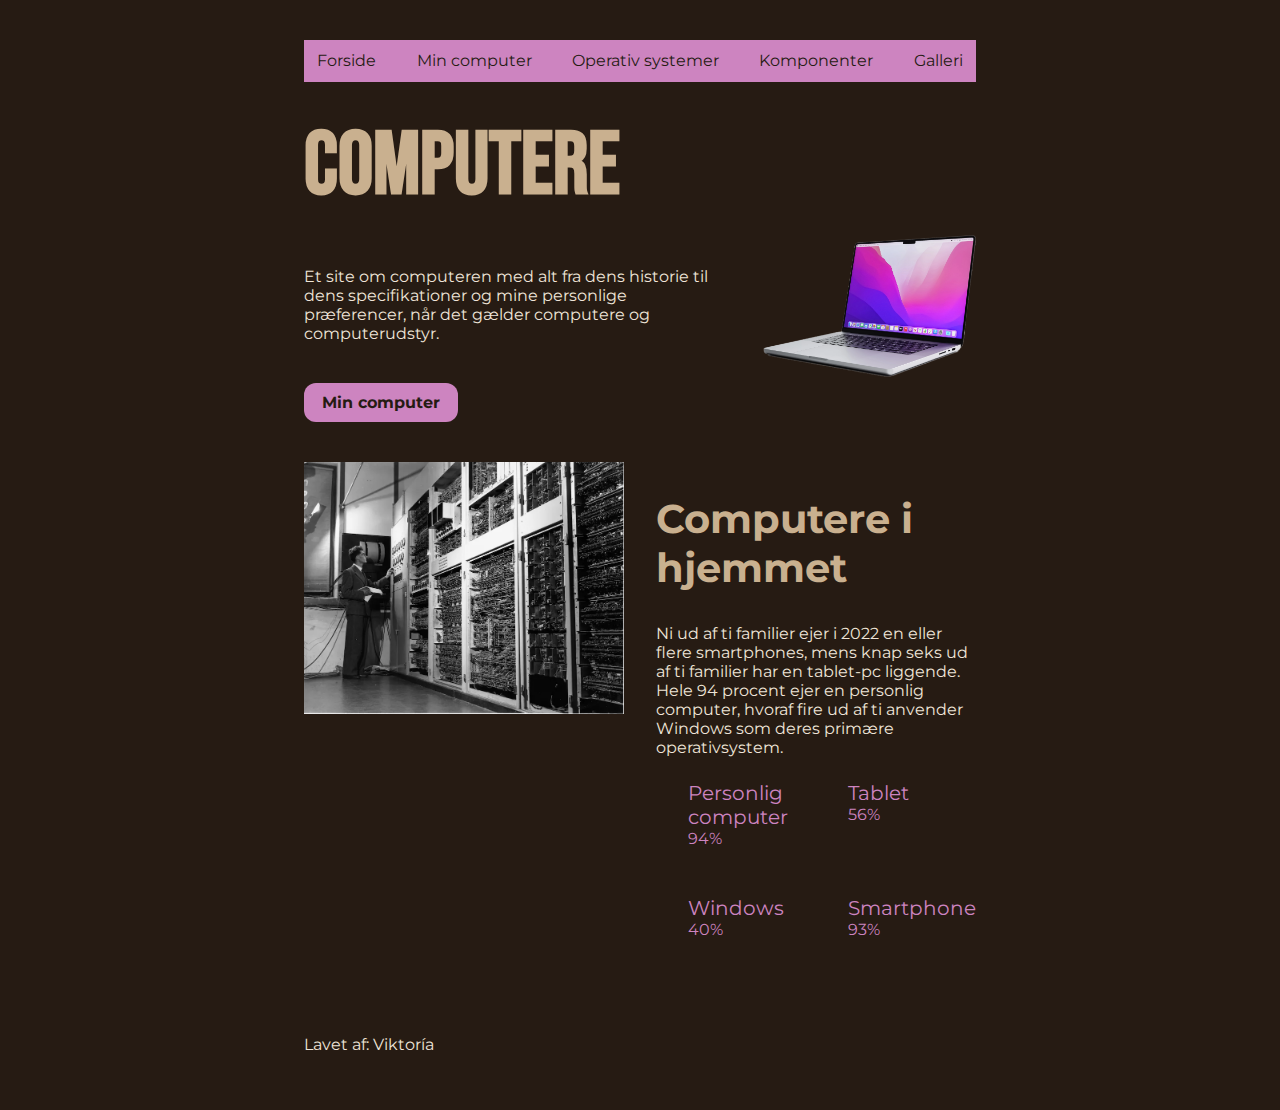
<file: index.html>
<!DOCTYPE html>
<html lang="da">

<head>
    <meta charset="UTF-8">
    <meta name="viewport" content="width=device-width, initial-scale=1.0">
    <meta name="robots" content="noindex">
    <title>Forside</title>
    <link rel="stylesheet" href="style.css">
    <link rel="stylesheet" href="layout.css">
</head>

<body class="minforside">
    <header>
        <nav>
            <ul>
                <li><a href="index.html">Forside</a></li>
                <li><a href="min_computer.html">Min computer</a></li>
                <li><a href="operativsystemer.html">Operativ systemer</a></li>
                <li><a href="komponenter.html">Komponenter</a></li>
                <li><a href="galleri.html">Galleri</a></li>
            </ul>
        </nav>
    </header>
    <main>
        <h1>Computere</h1>

        <section class="grid_2-1">
            <div>
                <p>
                    Et site om computeren med alt fra dens historie til dens specifikationer og mine personlige
                    præferencer, når det gælder computere og computerudstyr.
                </p>
                <a class="linktilcomputer" href="min_computer.html">Min computer</a>
            </div>
            <div class="computercutout">
                <img src="imgs/computer-cutout.webp" alt="computer-cutout">
            </div>
        </section>
        <section class="grid_1-1">
            <div>
                <h2>Computere i hjemmet</h2>
                <p>
                    Ni ud af ti familier ejer i 2022 en eller flere smartphones, mens knap seks ud af ti familier har en
                    tablet-pc liggende. Hele 94 procent ejer en personlig computer, hvoraf fire ud af ti anvender
                    Windows
                    som deres primære operativsystem.
                </p>
                <dl class="grid_1-1">
                    <div>
                        <dt>Personlig computer</dt>
                        <dd>94%</dd>
                    </div>
                    <div>
                        <dt>Tablet</dt>
                        <dd>56%</dd>
                    </div>
                    <div>
                        <dt>Windows</dt>
                        <dd>40%</dd>
                    </div>
                    <div>
                        <dt>Smartphone</dt>
                        <dd>93%</dd>
                    </div>
                </dl>
            </div>

            <div class="order">
                <img src="imgs/computer-old.webp" alt="computer-old">
            </div>
        </section>
    </main>
    <footer>
        <p>Lavet af: Viktoría</p>
    </footer>
</body>

</html>
</file>
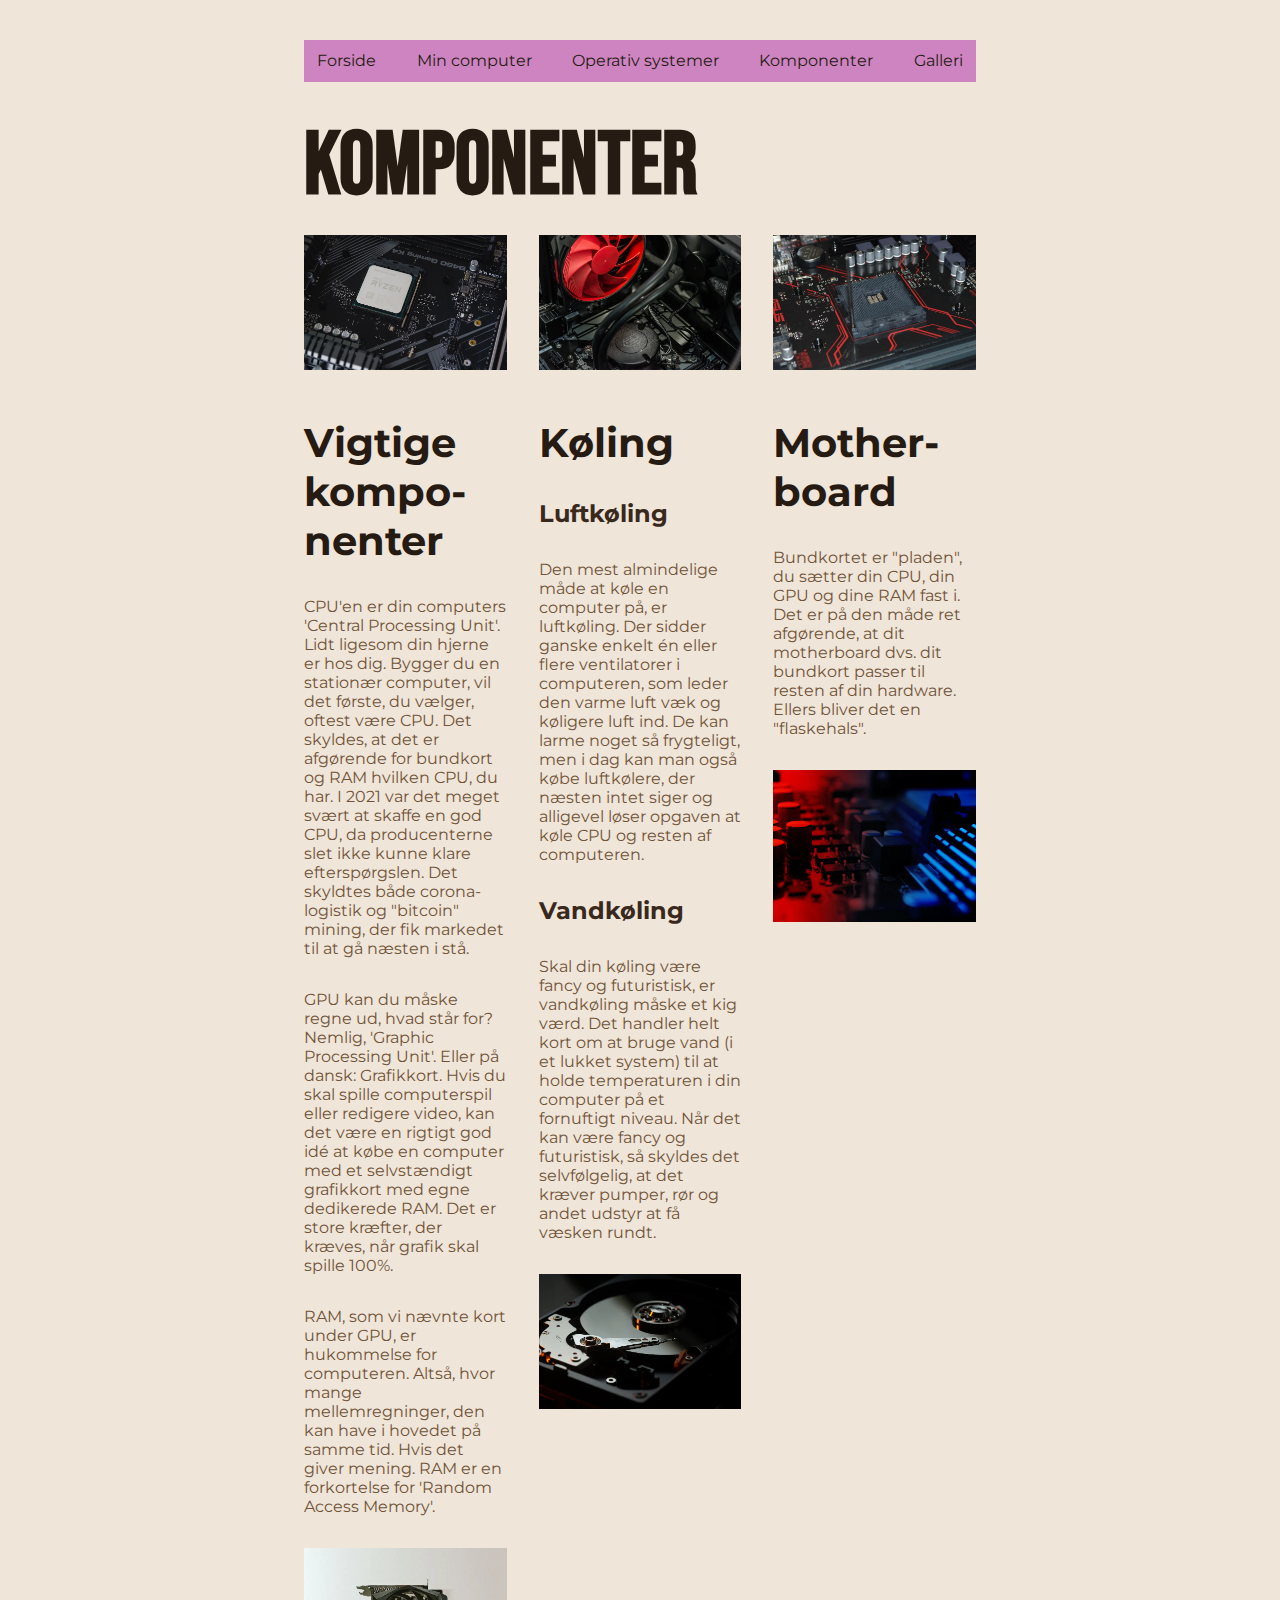
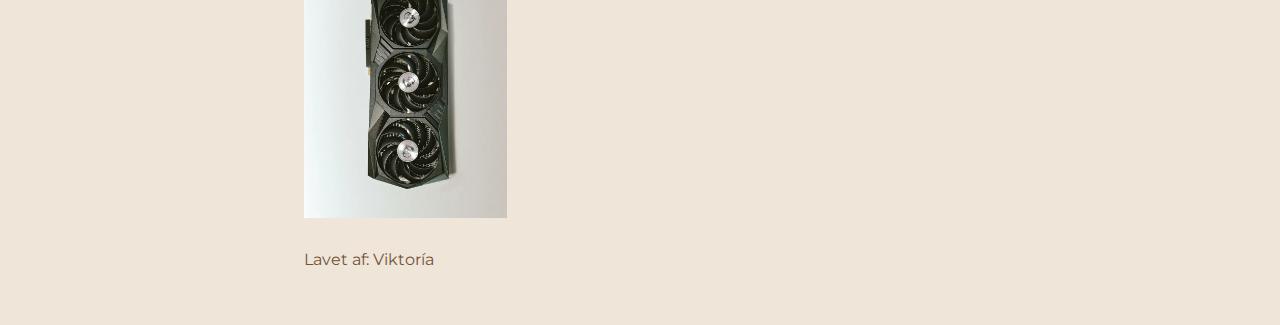
<file: komponenter.html>
<!DOCTYPE html>
<html lang="da">

<head>
    <meta charset="UTF-8">
    <meta name="viewport" content="width=device-width, initial-scale=1.0">
    <meta name="robots" content="noindex">
    <title>Komponenter</title>
    <link rel="stylesheet" href="style.css">
    <link rel="stylesheet" href="layout.css">
</head>

<body class="komponenterside">
    <header>
        <nav>
            <ul>
                <li><a href="index.html">Forside</a></li>
                <li><a href="min_computer.html">Min computer</a></li>
                <li><a href="operativsystemer.html">Operativ systemer</a></li>
                <li><a href="komponenter.html">Komponenter</a></li>
                <li><a href="galleri.html">Galleri</a></li>
            </ul>
        </nav>
    </header>
    <main>
        <h1>Kompon&shy;enter</h1>
        <div class="grid_1-1-1">

            <section class="flex_col">
                <img src="imgs/komponenter/processor.webp" alt="processor">

                <div>
                    <h2>Vigtige komponenter</h2>
                    <p>CPU'en er din computers 'Central Processing Unit'. Lidt ligesom din hjerne er hos dig. Bygger du
                        en
                        stationær
                        computer, vil det første, du vælger, oftest være CPU. Det skyldes, at det er afgørende for
                        bundkort
                        og RAM hvilken
                        CPU, du har. I 2021 var det meget svært at skaffe en god CPU, da producenterne slet ikke kunne
                        klare
                        efterspørgslen. Det
                        skyldtes både corona-logistik og "bitcoin" mining, der fik markedet til at gå næsten i stå.</p>
                    <p>GPU kan du måske regne ud, hvad står for? Nemlig, 'Graphic Processing Unit'. Eller på dansk:
                        Grafikkort. Hvis
                        du skal spille computerspil eller redigere video, kan det være en rigtigt god idé at købe en
                        computer med et
                        selvstændigt grafikkort med egne dedikerede RAM. Det er store kræfter, der kræves, når grafik
                        skal
                        spille 100%.</p>
                    <p>RAM, som vi nævnte kort under GPU, er hukommelse for computeren. Altså, hvor mange
                        mellemregninger,
                        den kan
                        have i hovedet på samme tid. Hvis det giver mening. RAM er en forkortelse for 'Random Access
                        Memory'.</p>
                </div>
                <img src="imgs/komponenter/grafikkort.webp" alt="Grafikkort">
            </section>
            <section class="flex_col">
                <img src="imgs/komponenter/luft.webp" alt="luft">
                <div>
                    <h2>Køling</h2>

                    <h3>Luftkøling</h3>
                    <p>Den mest almindelige måde at køle en computer på, er luftkøling. Der sidder ganske enkelt én
                        eller
                        flere
                        ventilatorer i computeren, som leder den varme luft væk og køligere luft ind. De kan larme noget
                        så
                        frygteligt, men i dag
                        kan man også købe luftkølere, der næsten intet siger og alligevel løser opgaven at køle CPU og
                        resten af computeren.</p>

                    <h3>Vandkøling</h3>
                    <p>Skal din køling være fancy og futuristisk, er vandkøling måske et kig værd. Det handler helt kort
                        om
                        at bruge
                        vand (i et lukket system) til at holde temperaturen i din computer på et fornuftigt niveau. Når
                        det
                        kan være fancy og
                        futuristisk, så skyldes det selvfølgelig, at det kræver pumper, rør og andet udstyr at få væsken
                        rundt.</p>
                </div>
                <img src="imgs/komponenter/vand.webp" alt="Vand">
            </section>
            <section class="flex_col">
                <img src="imgs/komponenter/motherboard2.webp" alt="motherboard2">
                <div>
                    <h2>Motherboard</h2>
                    <p>Bundkortet er "pladen", du sætter din CPU, din GPU og dine RAM fast i. Det er på den måde ret
                        afgørende, at
                        dit motherboard dvs. dit bundkort passer til resten af din hardware. Ellers bliver det en
                        "flaskehals".</p>
                </div>
                <img src="imgs/komponenter/motherboard1.webp" alt="motherboard1">
            </section>

        </div>
    </main>

    <footer>
        <p>Lavet af: Viktoría</p>
    </footer>
</body>

</html>
</file>
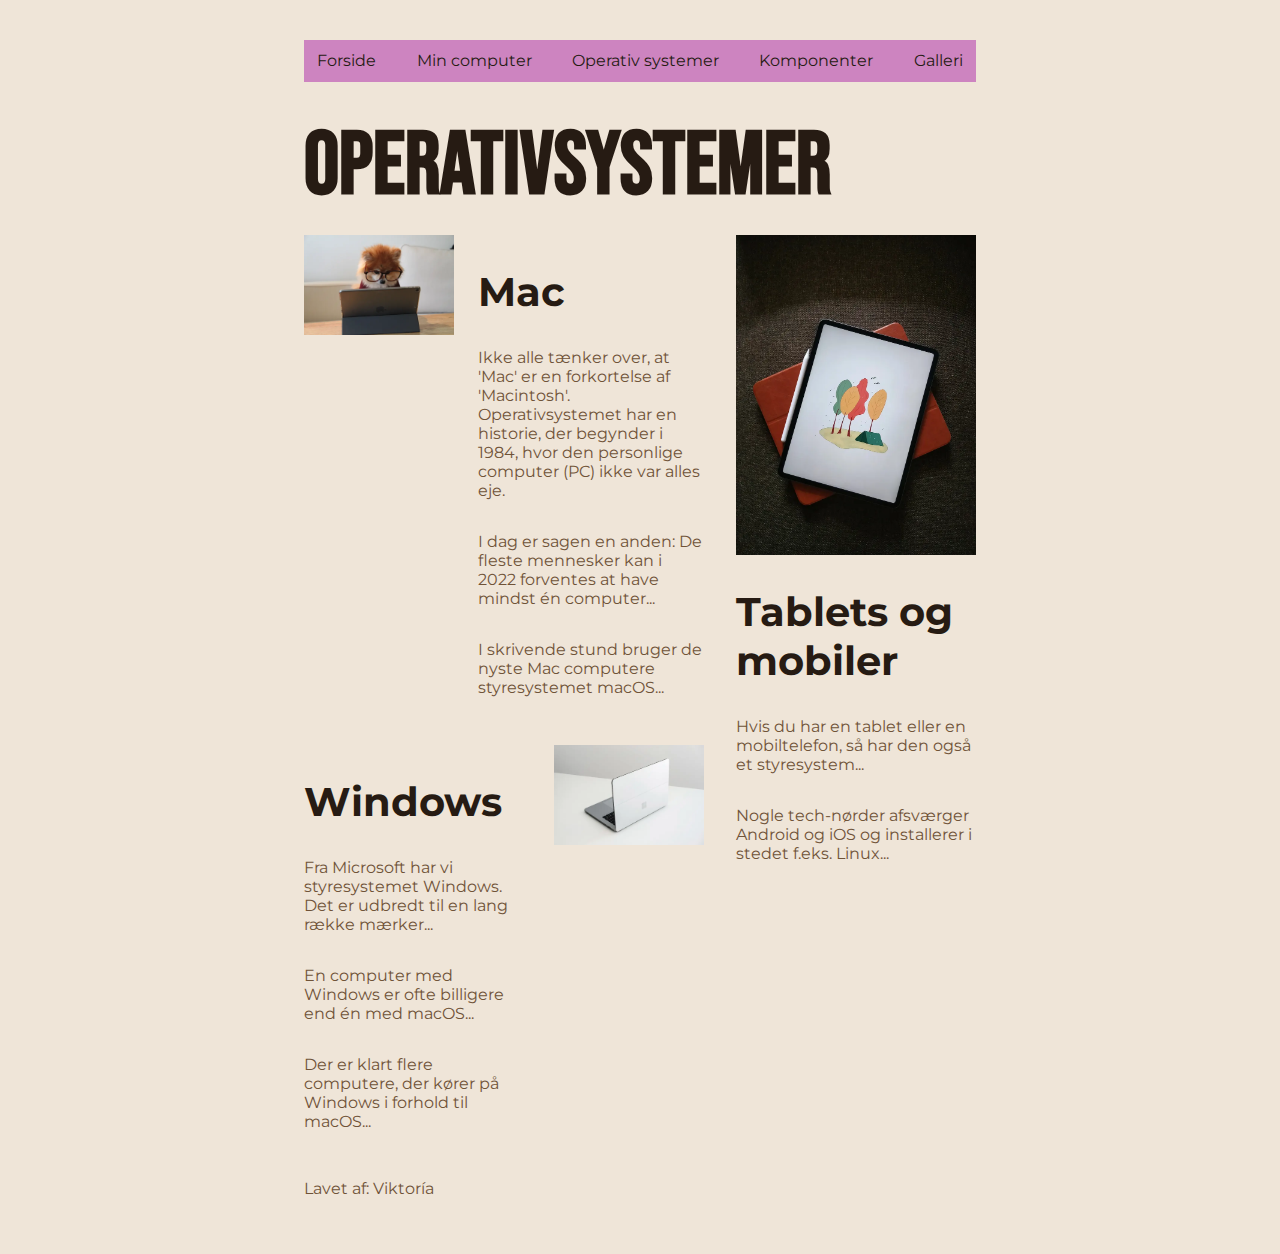
<file: operativsystemer.html>
<!DOCTYPE html>
<html lang="da">

<head>
    <meta charset="UTF-8">
    <meta name="viewport" content="width=device-width, initial-scale=1.0">
    <meta name="robots" content="noindex">
    <title>Operativ systemer</title>
    <link rel="stylesheet" href="style.css">
    <link rel="stylesheet" href="layout.css">
</head>

<body class="operativside">
    <header>
        <nav>
            <ul>
                <li><a href="index.html">Forside</a></li>
                <li><a href="min_computer.html">Min computer</a></li>
                <li><a href="operativsystemer.html">Operativ systemer</a></li>
                <li><a href="komponenter.html">Komponenter</a></li>
                <li><a href="galleri.html">Galleri</a></li>
            </ul>
        </nav>
    </header>
    <main>
        <h1>Operativ&shy;systemer</h1>

        <div class="grid_5-3">
            <div>
                <section class="grid_2-3">
                    <img src="imgs/mac.webp" alt="Mac">

                    <div>
                        <h2>Mac</h2>
                        <p>Ikke alle tænker over, at 'Mac' er en forkortelse af 'Macintosh'. Operativsystemet har en
                            historie, der
                            begynder i 1984, hvor den personlige computer (PC) ikke var alles eje.</p>
                        <p>I dag er sagen en anden: De fleste mennesker kan i 2022 forventes at have mindst én
                            computer...
                        </p>
                        <p>I skrivende stund bruger de nyste Mac computere styresystemet macOS...</p>
                    </div>
                </section>
                <section class="grid_3-2">
                    <img src="imgs/windows.webp" alt="Windows">

                    <div class="order">
                        <h2>Windows</h2>
                        <p>Fra Microsoft har vi styresystemet Windows. Det er udbredt til en lang række mærker...</p>
                        <p>En computer med Windows er ofte billigere end én med macOS...</p>
                        <p>Der er klart flere computere, der kører på Windows i forhold til macOS...</p>
                    </div>
                </section>
            </div>

            <aside>
                <img src="imgs/tablet.webp" alt="Tablet">
                <h2>Tablets og mobiler</h2>
                <p>Hvis du har en tablet eller en mobiltelefon, så har den også et styresystem...</p>
                <p>Nogle tech-nørder afsværger Android og iOS og installerer i stedet f.eks. Linux...</p>
            </aside>
        </div>
    </main>
    <footer>
        <p>Lavet af: Viktoría</p>
    </footer>
</body>

</html>
</file>
<file: style.css>
/*************** Reset *********************/
* {
  margin: 0;
  padding: 0;
  box-sizing: border-box;
}

img {
  width: 100%;
  height: auto;
  display: block;
}
/*************** fonts *********************/
@font-face {
  font-family: "Bebas Neue";
  src: url("fonts/BebasNeue-Regular.ttf") format("truetype");
  font-weight: normal;
  font-style: normal;
  font-display: swap;
}

@font-face {
  font-family: "Montserrat";
  src: url("fonts/Montserrat/Montserrat-VariableFont_wght.ttf") format("truetype");
  font-weight: 100 900;
  font-style: normal;
  font-display: swap;
}

@font-face {
  font-family: "Montserrat";
  src: url("fonts/Montserrat/Montserrat-Italic-VariableFont_wght.ttf") format("truetype");
  font-weight: 100 900;
  font-style: italic;
  font-display: swap;
}
/*************** farver *********************/
.color1 {
  color: #39291d;
}
.color2 {
  color: #c9b08f;
}
.color3 {
  color: #efe5d8;
}
.color4 {
  color: #261b13;
}
.color5 {
  color: #705338;
}

.color6 {
  color: #cd84c0;
}

.color7 {
  color: #ad058e;
}

/*************** font formats *********************/
h1 {
  color: #261b13;
  margin-block: 2rem 1rem;
  font-family: "Bebas Neue", sans-serif;
  font-size: 5.5rem;
}

h2 {
  color: #261b13;
  margin-block: 2rem 0.8rem;
  font-family: "Montserrat";
  font-size: 40px;
  font-style: normal;
  overflow-wrap: break-word;
  hyphens: auto;
  font-size: 2.5rem;
}

h3 {
  color: #39291d;
  margin-block: 2rem 0.8rem;
  font-family: "Montserrat";
  font-size: 1.5rem;
  font-style: normal;
}

p {
  color: #705338;
  margin-block: 2rem 1rem;
  font-family: "Montserrat";
  font-size: 1rem;
}

dl {
  color: #705338;
  margin-block: 2rem 1rem;
  font-family: "Montserrat";
  margin-block: 2rem;
  margin-left: 2rem;
}
dt {
  font-size: 20px;
}
dd {
  font-size: 1rem;
  margin-bottom: 2rem;
}

body {
  background-color: #efe5d8;
}

/*************** Forside *********************/

.minforside {
  background-color: #261b13;
}

.minforside p {
  color: #efe5d8;
}
.minforside h2 {
  color: #c9b08f;
}
.minforside h1 {
  color: #c9b08f;
}

.minforside dl {
  color: #cd84c0;
}
.minforside {
  max-width: 720px;
  margin: 0 auto;
  padding: 40px 24px;
}

/********sider*********/

.galleriside {
  max-width: 720px;
  margin: 0 auto;
  padding: 40px 24px;
}

.komponenterside {
  max-width: 720px;
  margin: 0 auto;
  padding: 40px 24px;
}

.mincomputerside {
  max-width: 720px;
  margin: 0 auto;
  padding: 40px 24px;
}

.operativside {
  max-width: 720px;
  margin: 0 auto;
  padding: 40px 24px;
}

/******** images central *********/
img {
  margin-left: auto;
  margin-right: auto;
}

/******** Styling af knap på forside *********/

.linktilcomputer {
  display: inline-block;
  padding: 10px 18px;
  border-radius: 12px;
  background-color: #cd84c0;
  color: #261b13;

  font-family: "Montserrat";
  font-size: 16px;
  font-weight: bolder;
  text-decoration: none;
  margin-top: 1.5rem;
  margin-bottom: 2.5rem;
}

.linktilcomputer:link,
.linktilcomputer:visited {
  color: #261b13;
}

.linktilcomputer:hover {
  background-color: #ad058e;
  color: #261b13;
}

/****** Styling af Menu******/

@media (max-width: 700px) {
  nav ul {
    flex-wrap: wrap;
    gap: 0.8rem 1.2rem;
  }
}
header {
  margin-bottom: 2rem;
  background-color: #cd84c0;
}

nav ul {
  list-style: none;
  align-items: flex-start;
  justify-content: center;
  display: flex;
  gap: 1.5rem;
  padding: 0;
  margin: 0;
}

nav li {
  width: auto;
  margin: 5px;
}

nav a {
  display: inline-block;
  width: 100%;
  text-decoration: none;
  text-align: center;
  font-family: "Montserrat";
  font-size: 1rem;
  color: #261b13;
  border-radius: 12px;
  padding: 0.4rem 0.2rem;
  position: relative;
}

nav a:hover {
  color: #ad058e;
}
</file>
<file: layout.css>
*************** Reset ********************** {
  margin: 0;
  padding: 0;
  box-sizing: border-box;
}

img {
  width: 100%;
  height: auto;
  display: block;
}

main {
  max-width: 1200px;
  margin: 0 auto;
}

/************forside************/
section.grid_2-1,
section.grid_1-1 {
  display: block;
}

/****** Desktop ******/
@media (min-width: 1000px) {
  section.grid_2-1 {
    display: grid;
    grid-template-columns: 2fr 1fr;
    gap: 2rem;
    align-items: start;
  }

  section.grid_2-1 .computercutout {
    grid-column: 2;
  }

  section.grid_1-1 {
    display: grid;
    grid-template-columns: 1fr 1fr;
    gap: 2rem;
    align-items: start;
  }

  dl.grid_1-1 {
    display: grid;
    grid-template-columns: 1fr 1fr;
    gap: 1rem 2rem;
    margin-top: 1.5rem;
  }

  section.grid_1-1 .order {
    order: -1;
  }
}

/************min computer************/

/********* Mobile ********/
.grid_1-1 {
  display: block;
  gap: 2rem;
}

/******* Desktop *********/
@media (min-width: 1000px) {
  .grid_1-1 {
    display: grid;
    grid-template-columns: 1fr 1fr;
    gap: 2rem;
    align-items: start;
  }
}

/************Operativ systemer************/

/* Desktop */
@media (min-width: 1000px) {
  .grid_5-3 {
    display: grid;
    grid-template-columns: 5fr 3fr;
    gap: 2rem;
    align-items: start;
  }

  .grid_2-3 {
    display: grid;
    grid-template-columns: 2fr 3fr;
    gap: 1.5rem;
    align-items: start;
    margin-bottom: 2rem;
  }
  .grid_3-2 {
    display: grid;
    grid-template-columns: 3fr 2fr;
    gap: 1.5rem;
    align-items: start;
  }

  .grid_3-2 .order {
    order: -1;
  }
}

/************Komponenter************/

.grid_1-1-1 {
  display: grid;
  gap: 2rem;
}

@media (min-width: 1000px) {
  .grid_1-1-1 {
    grid-template-columns: 1fr 1fr 1fr;
    align-items: start;
  }
}

.flex_col {
  display: flex;
  flex-direction: column;
  gap: 1rem;
}

.flex_col > :last-child {
  margin-top: auto;
}

/************Galleri************/

.galleriside .grid_1-1 {
  display: grid;
  gap: 1.5rem;
}

.galleriside .grid_1-1 p {
  max-width: 65ch;
}

/* Gallery billeder */
.galleriside .grid_1-1-1-1 {
  display: grid;
  gap: 1rem;
  margin-top: 2rem;
}

/* At billeder ser godt ud i et grid */
.galleriside .grid_1-1-1-1 img {
  width: 100%;
  height: 100%;
  object-fit: cover;
  display: block;
}

/******** Desktop ********/
@media (min-width: 1000px) {
  .galleriside .grid_1-1 {
    grid-template-columns: 1fr 1fr;
    align-items: start;
  }

  .galleriside .grid_1-1-1-1 {
    grid-template-columns: repeat(4, 1fr);
    grid-auto-rows: 180px;
  }

  /******** Stort billede venstre ********/
  .galleriside .grid_1-1-1-1 img:nth-child(1) {
    grid-column: 1 / span 2;
    grid-row: 1 / span 2;
  }

  /******* 2 små billeder øverst til højre**** */
  .galleriside .grid_1-1-1-1 img:nth-child(2) {
    grid-column: 3;
    grid-row: 1;
  }
  .galleriside .grid_1-1-1-1 img:nth-child(3) {
    grid-column: 4;
    grid-row: 1;
  }

  /********billede under de to små********/
  .galleriside .grid_1-1-1-1 img:nth-child(4) {
    grid-column: 3 / span 2;
    grid-row: 2;
  }

  /******** Lille billede ned til venstre********/
  .galleriside .grid_1-1-1-1 img:nth-child(5) {
    grid-column: 1;
    grid-row: 3;
  }

  /********Stort billede nederst *******/
  .galleriside .grid_1-1-1-1 img:nth-child(6) {
    grid-column: 2 / span 3;
    grid-row: 3;
  }
}
</file>
